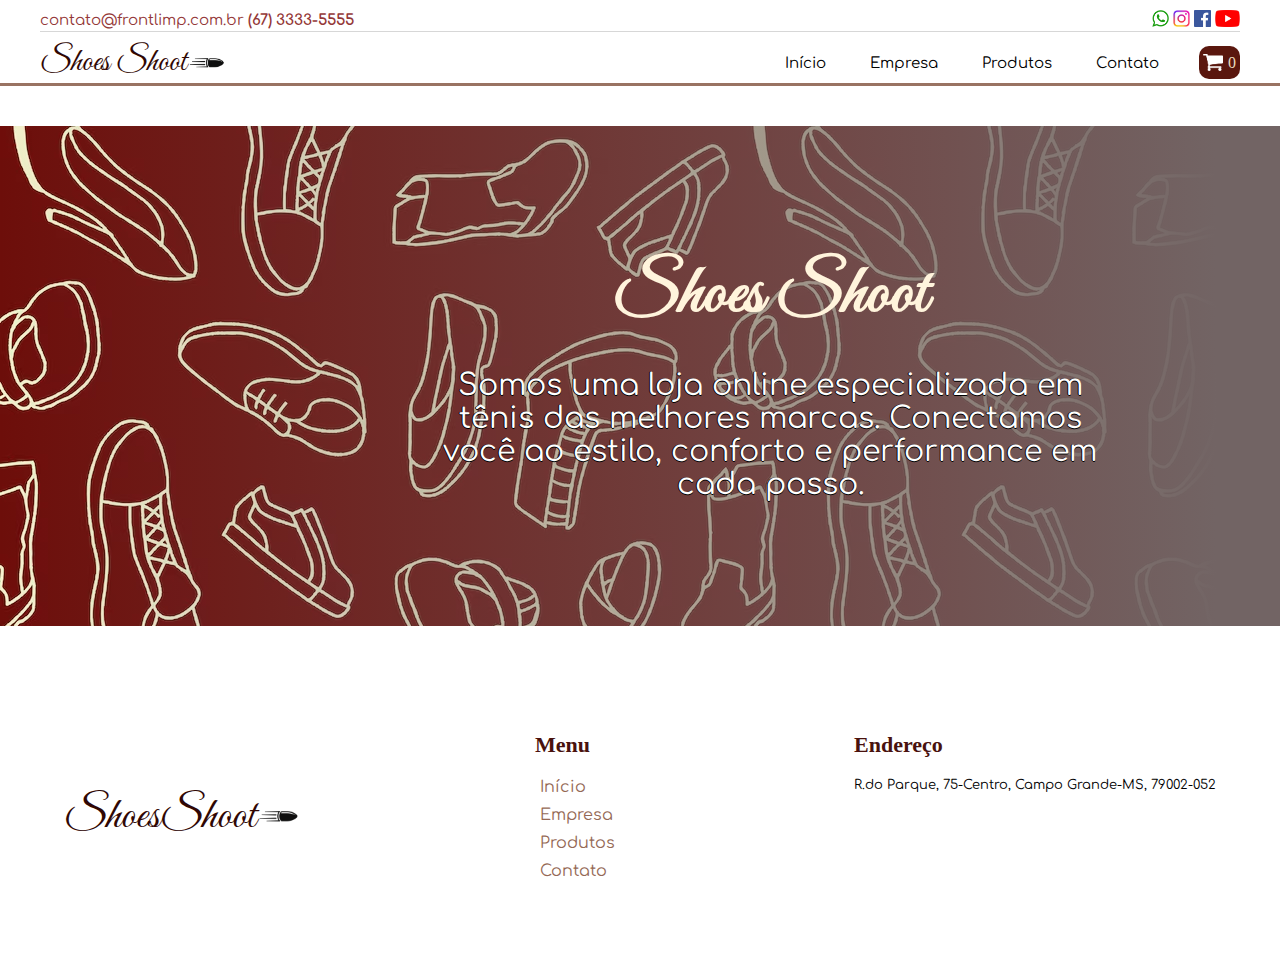
<file: index.html>
<!DOCTYPE html>
<html lang="pt-br">
<head>
    <meta charset="UTF-8">
    <meta name="viewport" content="width=device-width, initial-scale=1.0">
    <title>Document</title>
    <link rel="stylesheet" href="./CSS/style.css">
</head>
<body>
    <header>
        <div class="partecima">
            <p> contato@frontlimp.com.br  <strong>(67) 3333-5555</strong></p>

            <div class="imgpc">
                <img src="./img/pngimg.com - whatsapp_PNG21.png" alt="">
                <img src="./img/instagramimage.png" alt="">
                <img src="./img/Facebook_logo_(square).png" alt="">
                <img src="./img/Youtube_logo.png" alt="">
            </div>
        </div>


        <div class="partebaixo">
           
            <div class="esquerda"> 
                <div class="logo">
                    <p>Shoes Shoot</p>
                    <img src="./img/logoTiro.png">

                </div>
            </div>

            <div class="direita">
                <div class="linktop">
                    <a href="#">Início</a>
                    <a href="#">Empresa</a>
                    <a href="./produtos.html">Produtos</a>
                    <a href="#">Contato</a>
                </div>
                

                <div class="cart">
                    <img src="./img/carte.png" alt="">
                    <p>0</p>
                </div>
            </div>
        </div>
    </header>

    <main>
        <div class="containertenis">
            <div class="texto">
                <h2>Shoes Shoot</h2>

                <p> Somos uma loja online especializada em tênis das melhores marcas. 
                Conectamos você ao estilo, conforto e performance em cada passo.</p>
            </div>
        </div>

        <div class="meiobaixo">
            <div class="logo2">
                <p>ShoesShoot</p>
                <img src="./img/logoTiro.png">
            </div>

            <div class="menu">
                <h3>Menu</h3>
                <a href="#">Início</a>
                <a href="#">Empresa</a>
                <a href="./produtos.html">Produtos</a>
                <a href="#">Contato</a>
            </div>

            <div class="endereco">
                <h3>Endereço</h3>
                <p>R.do Parque, 75-Centro, Campo Grande-MS, 79002-052</p>
            </div>
        </div>
    </main>

    <footer>

            <p>© ShoesShoot. Todos os direitos reservados.</p>
  
        
    </footer>
</body>
</html>
</file>
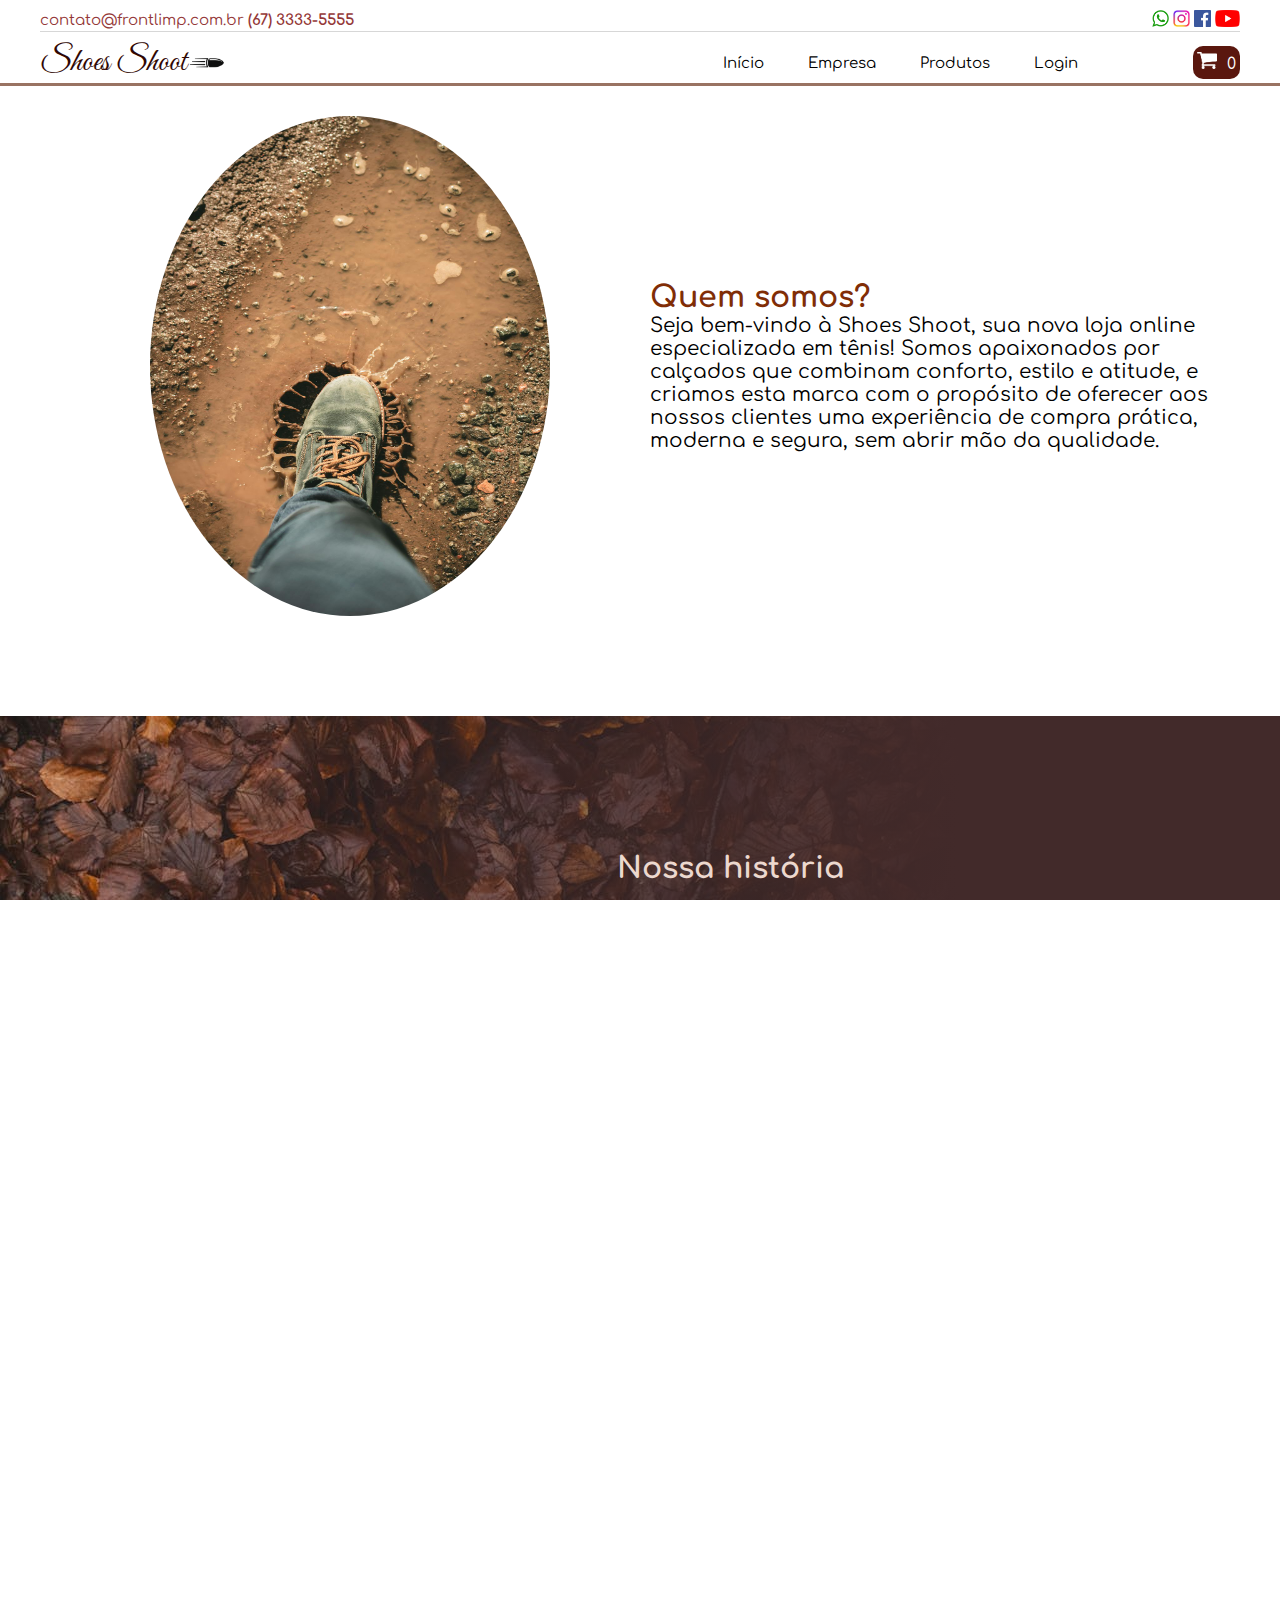
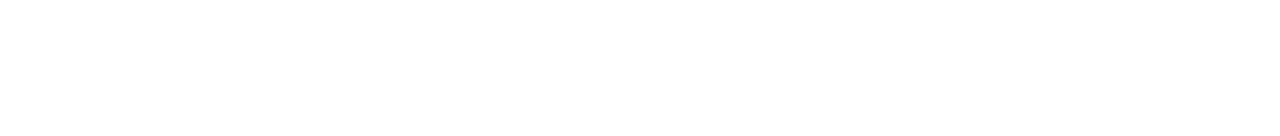
<file: empresa.html>
<!DOCTYPE html>
<html lang="pt-br">
<head>
    <meta charset="UTF-8">
    <meta name="viewport" content="width=], initial-scale=1.0">
    <title>empresa</title>
    <link rel="stylesheet" href="./CSS/empresa.css">
</head>
<body>
    <header>
        <div class="partecima">
            <p> contato@frontlimp.com.br <strong>(67) 3333-5555</strong></p>

            <div class="imgpc">
                <img src="./img/pngimg.com - whatsapp_PNG21.png" alt="">
                <img src="./img/instagramimage.png" alt="">
                <img src="./img/Facebook_logo_(square).png" alt="">
                <img src="./img/Youtube_logo.png" alt="">
            </div>
        </div>


        <div class="partebaixo">

            <div class="esquerda">
                <div class="logo">
                    <p>Shoes Shoot</p>
                    <img src="./img/logoTiro.png">

                </div>
            </div>

            <div class="direita">
                <div class="linktop">
                    <a href="./index.html">Início</a>
                    <a href="#">Empresa</a>
                    <a href="./produtos.html">Produtos</a>
                    <a href="./login.html">Login</a>
                </div>


                <div class="cart">
                    <a href="" class="btn-cart">
                     
                            <img src="./img/carte.png" alt="">
                            <span class="span-crt" id="qtd-crt">0</span>
                    
                    </a>

                </div>
            </div>
        </div>
    </header>

    <main>
        <div class="objetivo">
            <div class="esquerda-obj">
                <img src="./img/pexels-athena-1914815.jpg" alt="">
            </div>

            <div class="direita-obj">
                <h2>Quem somos?</h2>
                <p>Seja bem-vindo à Shoes Shoot, sua nova loja online especializada em tênis! Somos apaixonados por calçados que combinam conforto, estilo e atitude, e criamos esta marca com o propósito de oferecer aos nossos clientes uma experiência de compra prática, moderna e segura, sem abrir mão da qualidade.</p>
            </div>
        </div>
        <div class="historia">
                <div class="txth">
                    <h3>Nossa história</h3><br>
                    <p>A Shoes Shoot nasceu da paixão de dois amigos por sneakers e inovação. Em 2021, frustrados com a dificuldade de encontrar tênis estilosos e acessíveis online, decidiram criar a própria loja virtual. Começaram com um pequeno estoque no quarto e muita dedicação. Com o boca a boca e as redes sociais, a marca ganhou destaque pela curadoria única e atendimento ágil. Hoje, a Shoes Shoot é referência para quem busca estilo e conforto em cada passo.</p>
                </div>
        </div>

        <div class="funcionamos">
           
            <div class="esq-func">
                <h4>Como funcionamos?</h4>
                <p>Na Shoes Shoot, o atendimento é uma das nossas prioridades. Oferecemos suporte ágil e personalizado por WhatsApp, e-mail e chat direto no site, com uma equipe treinada para tirar dúvidas, ajudar na escolha do produto ideal e acompanhar o pedido do início à entrega. Nosso horário de atendimento é de segunda a sábado, das 9h às 20h, e respondemos o mais rápido possível para garantir sua satisfação. Além disso, contamos com política de troca simples e transparente, porque sua confiança vale mais que qualquer venda.</p>
            </div>
            
            <div class="dir-func">
                <img src="./img/pexels-alteredsnaps-29333174.jpg" alt="">
            </div>
        </div>
    </main>

    <footer>

        <p>© ShoesShoot. Todos os direitos reservados.</p>

    
    </footer>
</body>
</html>
</file>
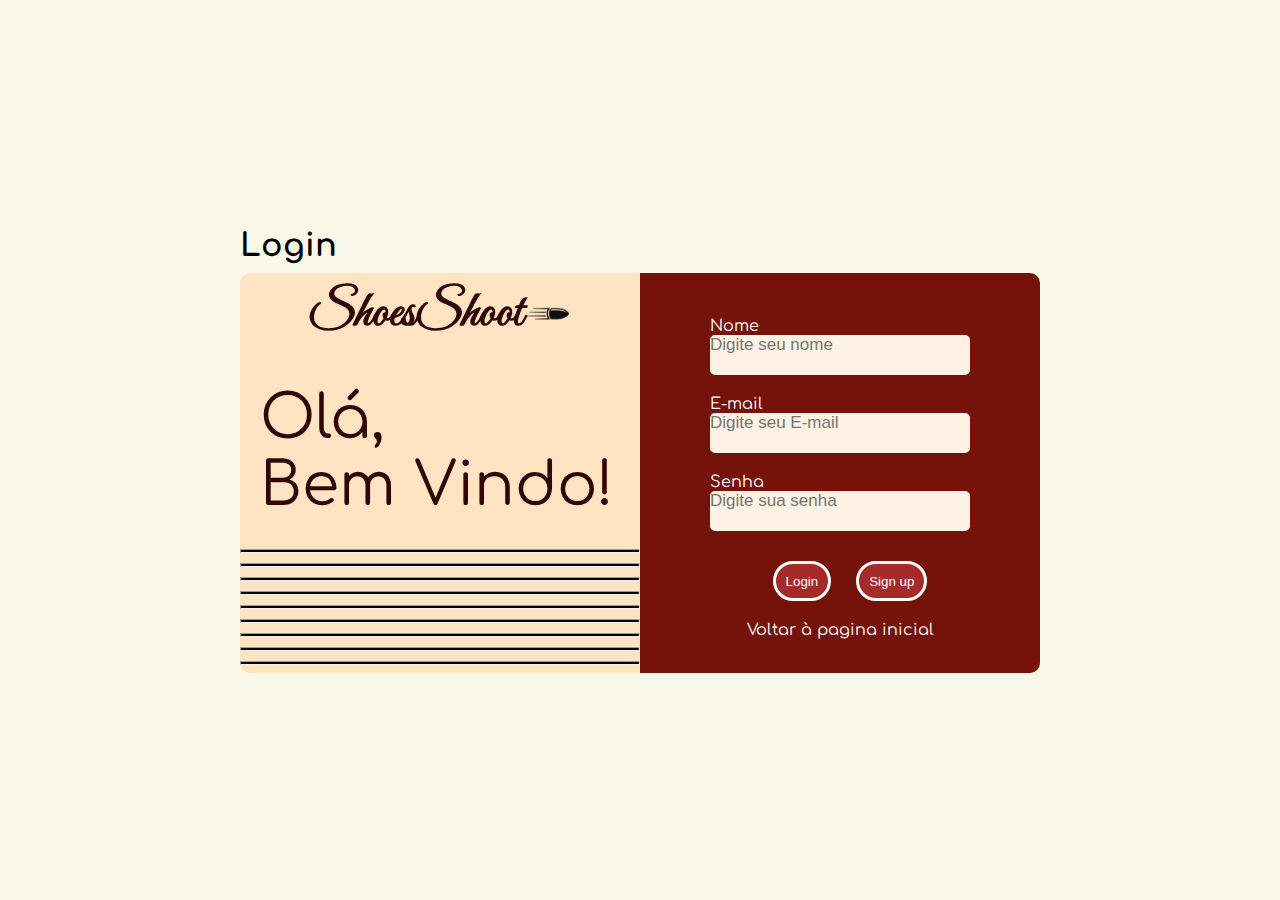
<file: login.html>
<!DOCTYPE html>
<html lang="pt-br">
<head>
    <meta charset="UTF-8">
    <meta name="viewport" content="width=device-width, initial-scale=1.0">
    <title>Login</title>
    <link rel="stylesheet" href="./CSS/login.css">
</head>
<body>
    <div class="caixote" id="pot">
        <h1>Login</h1>
        <div class="tudo" >
            <div class="esquerda">
                <div class="logo2">
                    <h2>ShoesShoot</h2>
                    <img src="./img/logoTiro.png" alt="">
                </div>
                
                <p>Olá,<br>Bem Vindo!</p>
                <hr><hr><hr><hr><hr><hr><hr><hr><hr>
            </div>
            <div class="direita">
                <div class="nome">
                    <p>Nome</p>
                    <input type="text" placeholder="Digite seu nome">
                </div>

                <div class="email">
                    <p>E-mail</p>
                    <input type="email" placeholder="Digite seu E-mail">
                </div>

                <div class="senha">
                    <p>Senha</p>
                    <input type="password" placeholder="Digite sua senha">
                </div>
                <div class="botoes">
                    <button>Login</button>
                    <button>Sign up</button>
                </div>
                <div class="voltar">
                    <a href="./index.html">Voltar à pagina inicial</a>
                </div>
                
                

            </div>
            
        </div>
        
    </div>

    
</body>
</html>
</file>
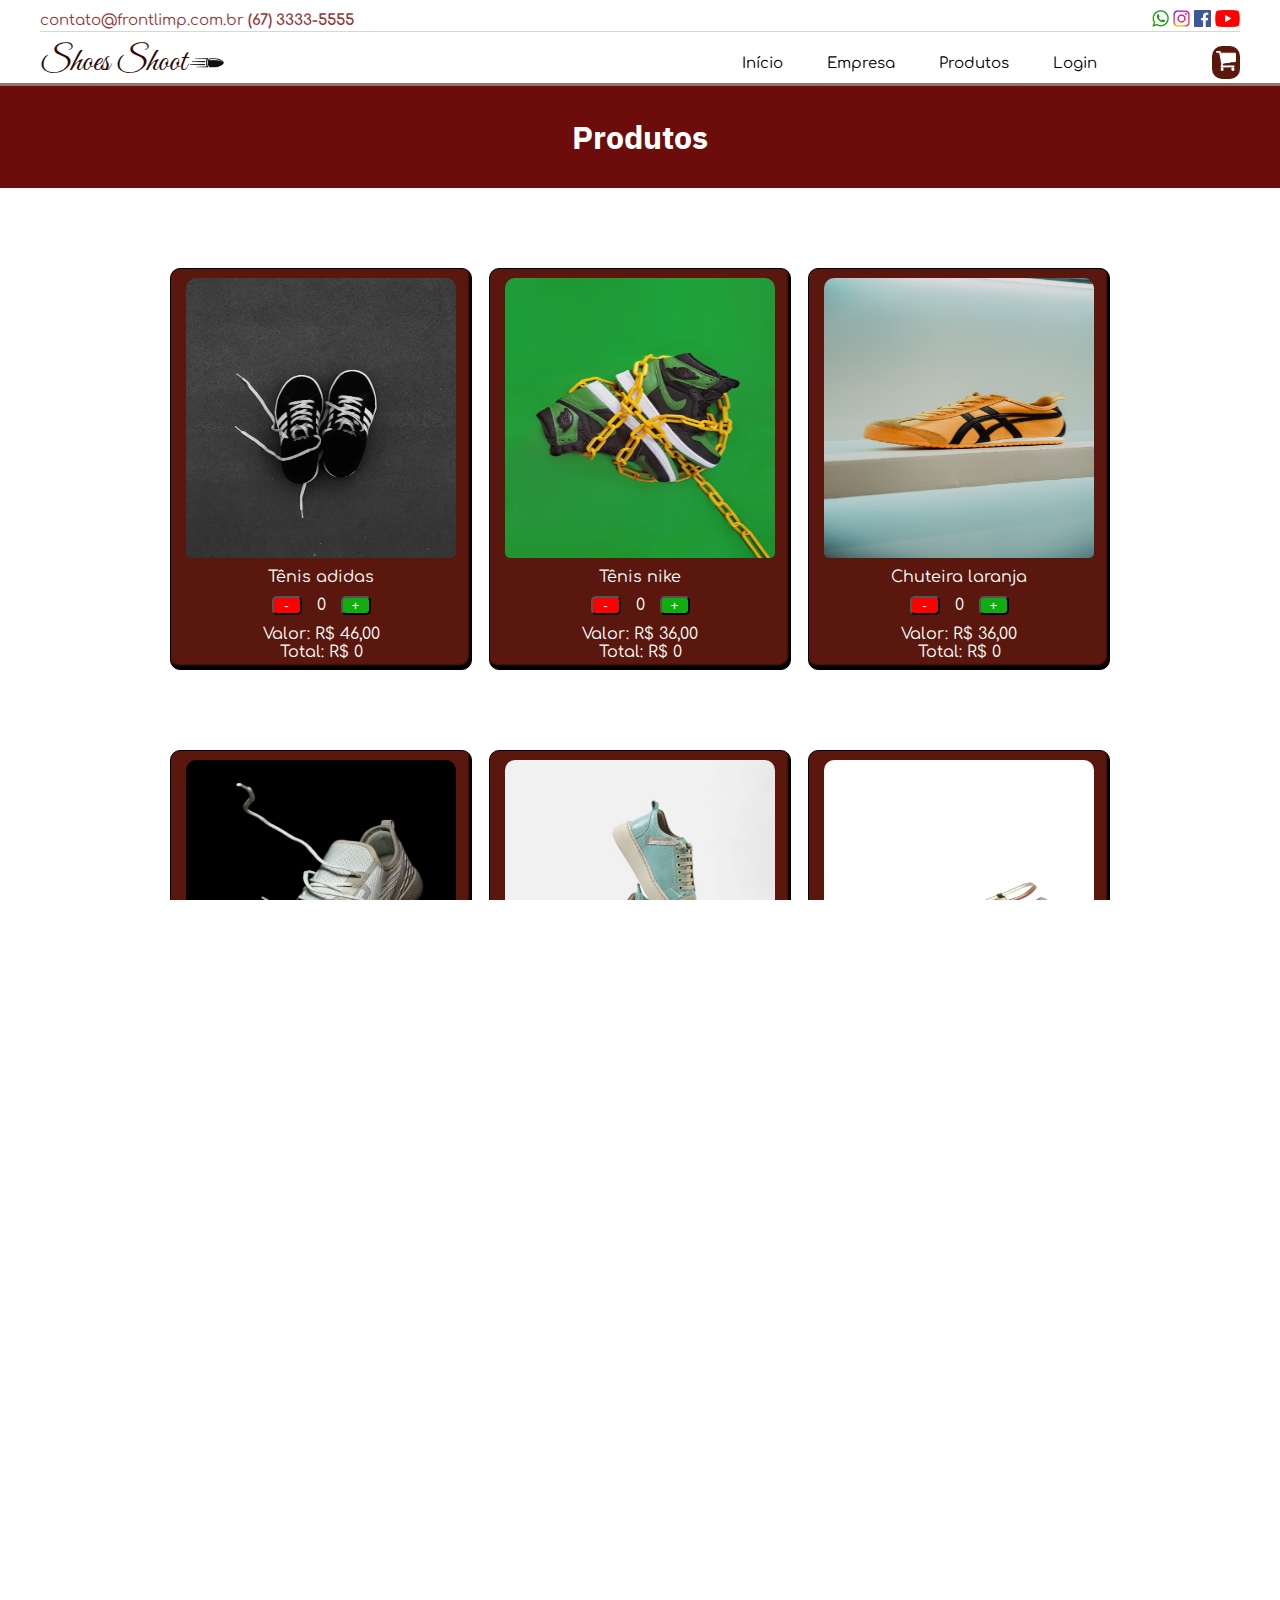
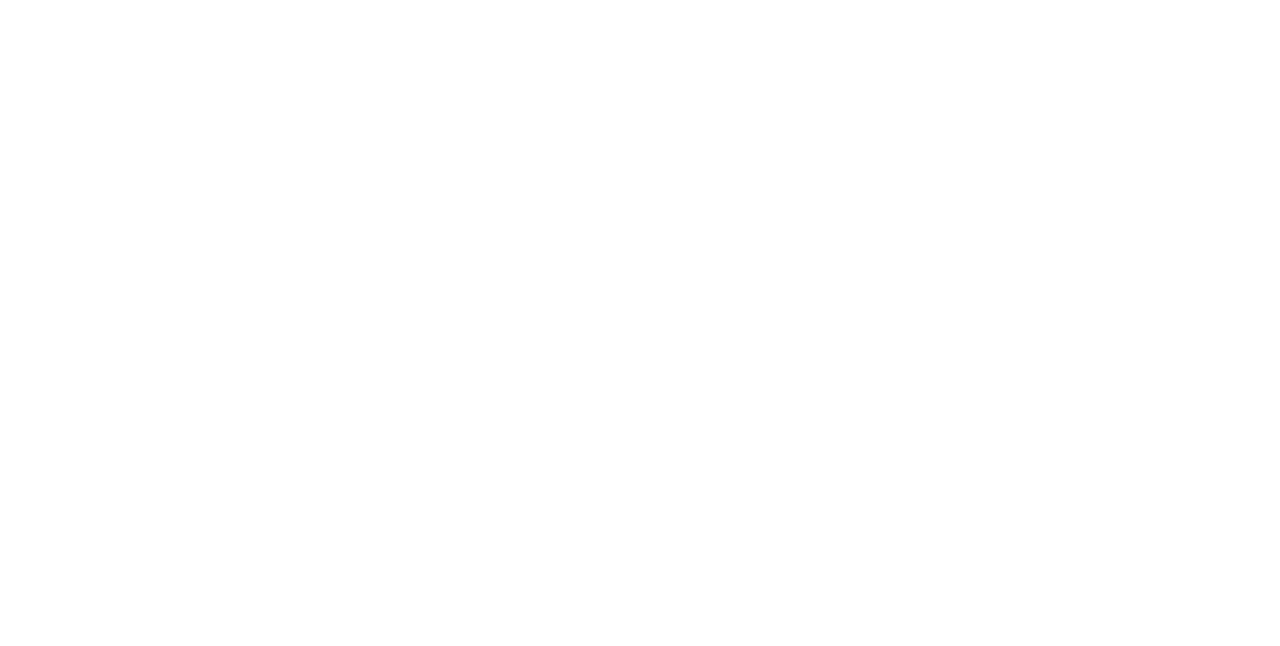
<file: produtos.html>
<!DOCTYPE html>
<html lang="pt-br">

<head>
    <meta charset="UTF-8">
    <meta name="viewport" content="width=device-width, initial-scale=1.0">
    <title>Document</title>
    <link rel="stylesheet" href="./CSS/produtos.css">
    <script defer src="./JS/script.js"></script>
</head>

<body>
    <header>
        <div class="partecima">
            <p> contato@frontlimp.com.br <strong>(67) 3333-5555</strong></p>

            <div class="imgpc">
                <img src="./img/pngimg.com - whatsapp_PNG21.png" alt="">
                <img src="./img/instagramimage.png" alt="">
                <img src="./img/Facebook_logo_(square).png" alt="">
                <img src="./img/Youtube_logo.png" alt="">
            </div>
        </div>


        <div class="partebaixo">

            <div class="esquerda">
                <div class="logo">
                    <p>Shoes Shoot</p>
                    <img src="./img/logoTiro.png">

                </div>
            </div>

            <div class="direita">
                <div class="linktop">
                    <a href="./index.html">Início</a>
                    <a href="./empresa.html">Empresa</a>
                    <a href="./produtos.html">Produtos</a>
                    <a href="./login.html">Login</a>
                </div>


                <div class="carrinho">
                    <a href="" class="btn-cart">
                            <span class="span-crt" id="add_carrinho" data-count="0">
                                <img src="./img/carte.png" alt="">
                            </span>
                    
                    </a>

                </div>
            </div>
        </div>
    </header>

    <main>
        <div class="caixaprodutos">
            <h1>Produtos</h1>
        </div>



        <div class="containerProdutos1">
            <!--PRIMEIRO CAIXOTE-->
            <div class="caixa1">

                <div class="caixa2">
                    <img src="./img/pexels-aditya-aiyar-615049-1407354.jpg" alt="">


                </div>



                <div class="dados-produto" id="pdt1">
                    <p>Tênis adidas</p>
                    <div class="und-produto">
                        <button class="btn-reduzir" onclick="alterar(1,'reduzir')">-</button>
                        <span id="qtd-pdt1">0</span>
                        <button class="btn-adicionar" onclick="alterar(1, 'aumentar')">+</button>
                    </div>
                    <p>Valor: R$ <span id="valor-1">46,00</span></p>
                    <p>Total: R$ <span id="subtotal-1">0</span></p>
                </div>
            </div>

                <!--SEGUNDO CAIXOTE-->

            <div class="caixa1">

                <div class="caixa2">
                    <img src="./img/pexels-desertedinurban-4462781.jpg" alt="">


                </div>



                <div class="dados-produto" id="pdt2">
                    <p>Tênis nike</p>
                    <div class="und-produto">
                        <button class="btn-reduzir" onclick="alterar(2,'reduzir')">-</button>
                        <span id="qtd-pdt2">0</span>
                        <button class="btn-adicionar" onclick="alterar(2, 'aumentar')">+</button>
                    </div>
                    <p>Valor: R$ <span id="valor-2">36,00</span></p>
                    <p>Total: R$ <span id="subtotal-2">0</span></p>
                </div>
            </div>

            <!--TERCEIRO CAIXOTE-->

            <div class="caixa1">

                <div class="caixa2">
                    <img src="./img/pexels-noblursbyshivam-20415613 (1).jpg" alt="">


                </div>



                <div class="dados-produto" id="pdt3">
                    <p>Chuteira laranja</p>
                    <div class="und-produto">
                        <button class="btn-reduzir" onclick="alterar(3,'reduzir')">-</button>
                        <span id="qtd-pdt3">0</span>
                        <button class="btn-adicionar" onclick="alterar(3, 'aumentar')">+</button>
                    </div>
                    <p>Valor: R$ <span id="valor-3">36,00</span></p>
                    <p>Total: R$ <span id="subtotal-3">0</span></p>
                </div>
            </div>
        </div>


        <div class="containerProdutos2">
            
            
            <div class="caixa1">

                <div class="caixa2">
                    <img src="./img/pexels-pranay-patel-162267549-23491456.jpg" alt="">


                </div>



                <div class="dados-produto" id="pdt4">
                    <p>Tênis branco</p>
                    <div class="und-produto">
                        <button class="btn-reduzir" onclick="alterar(4,'reduzir')">-</button>
                        <span id="qtd-pdt4">0</span>
                        <button class="btn-adicionar" onclick="alterar(4, 'aumentar')">+</button>
                    </div>
                    <p>Valor: R$ <span id="valor-4">36,00</span></p>
                    <p>Total: R$ <span id="subtotal-4">0</span></p>
                </div>
            </div>

            
            
            <div class="caixa1">

                <div class="caixa2">
                    <img src="./img/pexels-jose-martin-segura-benites-1422456152-27503504.jpg" alt="">


                </div>



                <div class="dados-produto" id="pdt5">
                    <p>Sapato azul</p>
                    <div class="und-produto">
                        <button class="btn-reduzir" onclick="alterar(5,'reduzir')">-</button>
                        <span id="qtd-pdt5">0</span>
                        <button class="btn-adicionar" onclick="alterar(5, 'aumentar')">+</button>
                    </div>
                    <p>Valor: R$ <span id="valor-5">36,00</span></p>
                    <p>Total: R$ <span id="subtotal-5">0</span></p>
                </div>
            </div>

            
            
            <div class="caixa1">

                <div class="caixa2">
                    <img src="./img/pexels-skylar-kang-6046184.jpg" alt="">


                </div>



                <div class="dados-produto" id="pdt6">
                    <p>Salto alto</p>
                    <div class="und-produto">
                        <button class="btn-reduzir" onclick="alterar(6,'reduzir')">-</button>
                        <span id="qtd-pdt6">0</span>
                        <button class="btn-adicionar" onclick="alterar(6, 'aumentar')">+</button>
                    </div>
                    <p>Valor: R$ <span id="valor-6">36,00</span></p>
                    <p>Total: R$ <span id="subtotal-6">0</span></p>
                </div>
            </div>
        </div>


        <div class="containerProdutos3">
            <div class="caixa1">

                <div class="caixa2">
                    <img src="./img/pexels-345258976-27288922.jpg" alt="">


                </div>



                <div class="dados-produto" id="pdt7">
                    <p>Sapatilha</p>
                    <div class="und-produto">
                        <button class="btn-reduzir" onclick="alterar(7,'reduzir')">-</button>
                        <span id="qtd-pdt7">0</span>
                        <button class="btn-adicionar" onclick="alterar(7, 'aumentar')">+</button>
                    </div>
                    <p>Valor: R$ <span id="valor-7">36,00</span></p>
                    <p>Total: R$ <span id="subtotal-7">0</span></p>
                </div>
            </div>

            
            
            <div class="caixa1">

                <div class="caixa2">
                    <img src="./img/pexels-craytive-1456706.jpg" alt="">


                </div>



                <div class="dados-produto" id="pdt8">
                    <p>Tênis nike azul/amarelo</p>
                    <div class="und-produto">
                        <button class="btn-reduzir" onclick="alterar(8,'reduzir')">-</button>
                        <span id="qtd-pdt8">0</span>
                        <button class="btn-adicionar" onclick="alterar(8, 'aumentar')">+</button>
                    </div>
                    <p>Valor: R$ <span id="valor-8">36,00</span></p>
                    <p>Total: R$ <span id="subtotal-8">0</span></p>
                </div>
            </div>

            
            
            <div class="caixa1">

                <div class="caixa2">
                    <img src="./img/pexels-desertedinurban-4462782.jpg" alt="">


                </div>



                <div class="dados-produto" id="pdt9">
                    <p>Tênis preto</p>
                    <div class="und-produto">
                        <button class="btn-reduzir" onclick="alterar(9,'reduzir')">-</button>
                        <span id="qtd-pdt9">0</span>
                        <button class="btn-adicionar" onclick="alterar(9, 'aumentar')">+</button>
                    </div>
                    <p>Valor: R$ <span id="valor-9">36,00</span></p>
                    <p>Total: R$ <span id="subtotal-9">0</span></p>
                </div>
            </div>
        </div>


        <div class="containerProdutos4">
            
            
            <div class="caixa1">

                <div class="caixa2">
                    <img src="./img/pexels-doddyk-saputra-2148253367-30128844.jpg" alt="">


                </div>



                <div class="dados-produto" id="pdt10">
                    <p>Tênis All Star</p>
                    <div class="und-produto">
                        <button class="btn-reduzir" onclick="alterar(10,'reduzir')">-</button>
                        <span id="qtd-pdt10">0</span>
                        <button class="btn-adicionar" onclick="alterar(10, 'aumentar')">+</button>
                    </div>
                    <p>Valor: R$ <span id="valor-10">36,00</span></p>
                    <p>Total: R$ <span id="subtotal-10">0</span></p>
                </div>
            </div>

            
            
            <div class="caixa1">

                <div class="caixa2">
                    <img src="./img/pexels-gabby-k-7691385.jpg" alt="">


                </div>



                <div class="dados-produto" id="pdt11">
                    <p>Sandalha amarela</p>
                    <div class="und-produto">
                        <button class="btn-reduzir" onclick="alterar(11,'reduzir')">-</button>
                        <span id="qtd-pdt11">0</span>
                        <button class="btn-adicionar" onclick="alterar(11, 'aumentar')">+</button>
                    </div>
                    <p>Valor: R$ <span id="valor-11">36,00</span></p>
                    <p>Total: R$ <span id="subtotal-11">0</span></p>
                </div>
            </div>

            
            
            <div class="caixa1">

                <div class="caixa2">
                    <img src="./img/pexels-melvin-buezo-1253763-2529148.jpg" alt="">


                </div>



                <div class="dados-produto" id="pdt12">
                    <p>Tênis cinza/branco</p>
                    <div class="und-produto">
                        <button class="btn-reduzir" onclick="alterar(12,'reduzir')">-</button>
                        <span id="qtd-pdt12">0</span>
                        <button class="btn-adicionar" onclick="alterar(12, 'aumentar')">+</button>
                    </div>
                    <p>Valor: R$ <span id="valor-12">36,00</span></p>
                    <p>Total: R$ <span id="subtotal-12">0</span></p>
                </div>
            </div>
        </div>
    </main>

    <footer>
        <div class="footer">
            <p>© ShoesShoot. Todos os direitos reservados.</p>
        </div>

    
    </footer>
</body>

</html>
</file>
<file: CSS/style.css>
@import url('https://fonts.googleapis.com/css2?family=Comfortaa:wght@300..700&family=Great+Vibes&family=IBM+Plex+Sans:ital,wght@0,100..700;1,100..700&display=swap');

*{
    margin: 0;
    padding: 0;
}

html, body {
    height: 100%;
    margin: 0;
    padding: 0;
    display: flex;
    flex-direction: column;
    overflow-x: hidden;
}

main {
    flex: 1;
}

/*PARTE CIMA HEADER ############################*/
.partecima{
    display: flex;
    justify-content: space-between;
    align-items: center;
    border-bottom: solid rgba(175, 175, 175, 0.507) 0.5px;
    /*padding: 10px 40px 0px 40px;*/
    margin: 10px 40px 0px 40px;
}

.partecima img{
    height: 17px;  
}

.partecima p{
    font-family: Comfortaa;
    font-size: 15px;
    color: rgb(148,56,56);
}

/*PARTE DE BAIXO HEADER######################################*/


.partebaixo{
    display: flex;
    justify-content: space-between;
    padding: 10px 40px 0px 40px;
    align-items: center;
    border-bottom: solid 3px rgb(153, 115, 98);
}
.partebaixo img{
    height: 30px;
}

/*ESQUERDA*/
.logo{
    display: flex;
    align-items: center;
    justify-content: center;
    font-family: Great Vibes;
    font-size: 33px;
    color: rgb(48,7,4);
}

.logo img{
    height: 40px;
}
/*DIREITA*/

.direita{
display: flex;
justify-content: center;
align-items: center;
}

.linktop a{
    text-decoration: none;
    color:black ;
    padding-right: 40px;
    font-family: Comfortaa;
    font-size: 15px;
}

.linktop a:hover{
    color: brown;
}

.cart{
    height: 25px;
    display: flex;
    align-items: center;
    justify-content: center;
    background-color: rgb(90, 23, 14);
    border-radius: 10px;
    padding: 4px;
    color: rgb(234,220,190);
    
}

.cart img{
    padding-right: 5px;
    height: 17px;
}

/*CORPO DO SITE###########################################*/

main{
    padding-top:40px ;
}
.containertenis{
    height: 500px;
    width: 100%;
    background-image: linear-gradient(90deg, transparent 0%, rgb(114, 100, 100) 95%), url("../img/background.avif");
    display: flex;
    flex-flow: column;
    color: white;
    align-items: end;
    justify-content: center;

}

.containertenis p{
    max-width: 700px;
    font-size: 30px;
    font-family:Comfortaa ;
    color: white;
    text-shadow: -1px 0 black, 0 1px black;
}

.texto{
    text-align: center;
    margin-right: 160px;
}

.texto h2{
    font-family: Great Vibes;
    font-size: 70px;
    padding-bottom: 30px;
    color: rgb(255, 244, 220);
}

/*ABAIXO DO CONTAINER########*/

.meiobaixo{
    display: flex;
    margin-top: 80px;
    justify-content: space-between;
    padding: 2% 5%;
}

.logo2{
    display: flex;
    align-items: center;
    justify-content: center;
    font-family: Great Vibes;
    font-size: 45px;
    color: rgb(48,7,4);
}
.logo2 img{
    height: 45px;
}

.menu{
    height: 170px;
    display: flex;
    flex-flow: column;
}

.menu h3{
    color: rgb(73, 18, 14);
    font-size: 22px;
    padding-bottom: 15px ;
}   

.menu a{
    text-decoration: none;
    font-family: Comfortaa;
    color: rgb(149,105,85);
    padding: 5px;
}

.menu a:hover{
    color:rgb(102, 52, 46) ;
}

.endereco{
    display: flex;
    flex-flow: column;
    height: 70px;
}

.endereco h3{
    font-size: 22px;
    color: rgb(73, 18, 14);
    padding-bottom: 20px ;
}

.endereco p{
    font-size: 13px;
    font-family: Comfortaa;
}

/*FOOTER########################*/

footer{
    border: solid black;
    display: flex;
    align-items: center;
    justify-content: center;
    background-color: rgb(72,10,4);
    color: white;
    height: 80px;
    font-family: IBM Plex Sans;
}
</file>
<file: CSS/empresa.css>
@import url('https://fonts.googleapis.com/css2?family=Comfortaa:wght@300..700&family=Great+Vibes&family=IBM+Plex+Sans:ital,wght@0,100..700;1,100..700&display=swap');

    *{
        margin: 0;
        padding: 0;
    }

    html, body {
        height: 100%;
        margin: 0;
        padding: 0;
        display: flex;
        flex-direction: column;
        overflow-x: hidden;
    }

    main {
        flex: 1;
        padding-bottom: 30px;
        
    }

    /*PARTE CIMA HEADER ############################*/
    .partecima{
        display: flex;
        justify-content: space-between;
        align-items: center;
        border-bottom: solid rgba(175, 175, 175, 0.507) 0.5px;
        /*padding: 10px 40px 0px 40px;*/
        margin: 10px 40px 0px 40px;
    }

    .partecima img{
        height: 17px;  
    }

    .partecima p{
        font-family: Comfortaa;
        font-size: 15px;
        color: rgb(148,56,56);
    }

    /*PARTE DE BAIXO HEADER######################################*/


    .partebaixo{
        display: flex;
        justify-content: space-between;
        padding: 10px 40px 0px 40px;
        align-items: center;
        border-bottom: solid 3px rgb(153, 115, 98);
    }
    .partebaixo img{
        height: 30px;
    }

/*ESQUERDA*/
    .logo{
        display: flex;
        align-items: center;
        justify-content: center;
        font-family: Great Vibes;
        font-size: 33px;
        color: rgb(48,7,4);
    }

    .logo img{
        height: 40px;
    }

    .direita{
        display: flex;
        justify-content: center;
        align-items: center;
    }
    
    .linktop{
        width: 470px;
    }

    .linktop a{
        text-decoration: none;
        padding-right: 40px;
        color:black ;
        font-family: Comfortaa;
        font-size: 15px;
    }
    
    .linktop a:hover{
        color: brown;
    }
    
    .cart{
        height: 25px;
        display: flex;
        align-items: center;
        justify-content: center;
        background-color: rgb(90, 23, 14);
        border-radius: 10px;
        padding: 4px;
        color: rgb(234,220,190);
    }


    .btn-cart{
        text-decoration: none;
        color: white;
        font-family: Comfortaa;
    }
    
   .cart img{
        padding-right: 5px;
        height: 17px;
    }


    /*SEPARA#####################################################################################*/

    .objetivo{
        display: flex;
        height: 500px;
        align-items: center;
        justify-content: center;
        padding: 30px 40px 100px 150px;
    }

    .esquerda-obj{
        height: 500px;
        padding-right: 50px;
    }
    .esquerda-obj img{
        height: 100%;
        width: 400px;
        border-radius: 100%;
    }

    .direita-obj{
        height: 500px;
        max-width: 700px;
        display: flex;
        flex-flow: column;
        justify-content: center;
        font-size: 20px;
        font-family: comfortaa;
        padding-left: 50px;
    }

    .direita-obj h2{
        color: rgb(128, 45, 6);
    }

    hr{
        height: 3px;
        background-color: rgb(153, 115, 98);
    }

    .historia{
        background-image: linear-gradient(90deg, transparent 0%, rgb(66, 42, 42) 75%), url("../img/pexels-njeromin-19711451.jpg");
        height: 400px;
        display: flex;
        align-items: end;
        flex-flow: column;
        padding-top: 30px;
        font-family: Comfortaa;
        justify-content: center;
    }

    .txth{
        text-align: center;
        padding-right: 100px;
    }


    .historia h3{
        font-size: 30px;
        color: rgb(236, 216, 206);
    }
    .historia p{
        color: white;
        text-align: center;
        font-size: 20px;
        max-width: 900px;
        text-align: center;
    }



    .funcionamos{
        display: flex;
        height: 500px;
        align-items: center;
        justify-content: center;
    }

    .dir-func{
        height: 300px;
        padding-right: 10px;
    }

    .dir-func img{
        height: 100%;
        width: 400px;
        border-radius: 50%;
    }

    .esq-func{
        height: 500px;
        max-width: 600px;
        display: flex;
        flex-flow: column;
        justify-content: center;
        font-size: 20px;
        font-family: comfortaa;
        padding-right: 50px;
    }


    .esq-func h4{
        font-size: 30px;
        color: rgb(128, 45, 6);
    }


    footer{
        display: flex;
        align-items: center;
        justify-content: center;
        background-color: rgb(82, 54, 41);
        color: white;
        height: 60px;
        font-family: IBM Plex Sans;
        padding: 20px;
    }
</file>
<file: CSS/login.css>
@import url('https://fonts.googleapis.com/css2?family=Comfortaa:wght@300..700&family=Great+Vibes&family=IBM+Plex+Sans:ital,wght@0,100..700;1,100..700&display=swap');

*{
    padding: 0;
    margin: 0;
}

html, body{
    padding: 0;
    margin: 0;
    height: 100%;
    width: 100%;
    display: flex;
    align-items: center;
    justify-content: center;
}


body{
    background-color: rgb(248, 248, 232);
}







.caixote{
    font-family: Comfortaa;
    color: rgb(0, 0, 0);

}

.caixote h1{
    padding-bottom: 10px;
}

.tudo{
    display: flex;
    height: 400px;
    width: 800px;
    color: white;
}


.direita{
    width: 50%;
    display: flex;
    flex-flow: column;
    align-items: center;
    justify-content: center;
    border-top-right-radius: 10px;
    border-bottom-right-radius: 10px;
    background-color: rgb(117, 19, 10)
}

.direita a:hover{
    color: rgb(255, 206, 160);
}

.direita input{
    padding-bottom: 20px;
    width: 260px;
    font-size: 17px;
    justify-content: center;
    border-radius: 5px;
    border: none;
    background-color: rgb(253, 242, 228);
}

#pot {
    position: absolute;
    animation: linear normal;
    animation-name: run;
    animation-duration: 0.5s;
  }
  @keyframes run {
    0% {
      left: 0;
    }
    50% { 
      left: calc(34.4% - 100px); 
     }
    0% {
      left: 0;     
    }
  }

.nome{
    padding: 10px;
}
.email{
    padding: 10px;
}
.senha{
    padding: 10px;
}

.botoes{
    padding-top: 20px;
}
.botoes button{
    background-color: brown;
    border-radius: 100px ;
    color: white;
    padding: 10px;
    margin-left: 20px ;
    border: solid white;
    transition: 0.5s;
    height: 40px;
}


.voltar{
    padding-top: 20px;
}
.voltar a{
    color: white;
    text-decoration: none;
    
}

.botoes button:hover{
    border: solid rgb(141, 141, 141);
    height: 37px;
}

.esquerda{
    width: 50%;
    background-color: bisque;
    border-top-left-radius: 10px;
    border-bottom-left-radius: 10px;
}

.logo2{
    display: flex;
    align-items: center;
    justify-content: center;
    font-family: Great Vibes;
    font-size: 33px;
    color: rgb(48,7,4);
    padding-top: 10px;
}

.logo2 img{
    height: 50px;
}

.esquerda p{
    padding-top: 40px;
    padding-left: 20px;
    padding-bottom: 30px;
    font-size: 60px;
    color: rgb(48,7,4);
}

.esquerda hr{
    margin-bottom: 10px;
    height: 2px;
    background-color: black;
}
</file>
<file: CSS/produtos.css>
@import url('https://fonts.googleapis.com/css2?family=Comfortaa:wght@300..700&family=Great+Vibes&family=IBM+Plex+Sans:ital,wght@0,100..700;1,100..700&display=swap');

    *{
        margin: 0;
        padding: 0;
    }

    html, body {
        height: 100%;
        margin: 0;
        padding: 0;
        display: flex;
        flex-direction: column;
        overflow-x: hidden;
    }

    main {
        flex: 1;
        padding-bottom: 30px;
        
    }

    /*PARTE CIMA HEADER ############################*/
    .partecima{
        display: flex;
        justify-content: space-between;
        align-items: center;
        border-bottom: solid rgba(175, 175, 175, 0.507) 0.5px;
        /*padding: 10px 40px 0px 40px;*/
        margin: 10px 40px 0px 40px;
    }

    .partecima img{
        height: 17px;  
    }

    .partecima p{
        font-family: Comfortaa;
        font-size: 15px;
        color: rgb(148,56,56);
    }

    /*PARTE DE BAIXO HEADER######################################*/


    .partebaixo{
        display: flex;
        justify-content: space-between;
        padding: 10px 40px 0px 40px;
        align-items: center;
        border-bottom: solid 3px rgb(153, 115, 98);
    }
    .partebaixo img{
        height: 30px;
    }

/*ESQUERDA*/
    .logo{
        display: flex;
        align-items: center;
        justify-content: center;
        font-family: Great Vibes;
        font-size: 33px;
        color: rgb(48,7,4);
    }

    .logo img{
        height: 40px;
    }

    .direita{
        display: flex;
        justify-content: center;
        align-items: center;
    }
    
    .linktop{
        width: 470px;
    }

    .linktop a{
        text-decoration: none;
        padding-right: 40px;
        color:black ;
        font-family: Comfortaa;
        font-size: 15px;
    }
    
    .linktop a:hover{
        color: brown;
    }
    
    .carrinho{
        height: 25px;
        display: flex;
        align-items: center;
        justify-content: center;
        background-color: rgb(90, 23, 14);
        border-radius: 10px;
        padding: 4px;
        color: rgb(234,220,190);
        transition: 0.5s;
    }
     
    .carrinho img{
        width: 20px;
        text-align: center;
        height: 20px;
    }
     
    .carrinho:hover{
        background-color: rgb(138, 82, 57);
    }
     
    #add_carrinho::before{
        content: attr(data-count);
        background-color: rgb(90, 23, 14);
        width: 20px;
        height: 20px;
        border-radius: 100%;
        display: flex;
        align-items: center;
        justify-content: center;
        color: rgb(255, 255, 255);
        font-weight: 700;
        position: absolute;
        right: 1.5%;
    }
     
    #add_carrinho[data-count='0']::before{
        display: none;
    }

    /*MAIN #################################*/

    .caixaprodutos{
        display: flex;
        align-items: center;
        justify-content: center;
        color: white;
        padding: 30px;
        font-family: IBM Plex Sans;
        background-color: rgb(108,13,12);
    }


    /*CAIXOTES#######################*/

    .caixa1{
        font-family: Comfortaa;
        background-color: rgb(90, 23, 14);
        color: white;
        display: flex;
        flex-flow: column;
        justify-content: center;
        align-items: center;
        height: 400px;
        width: 300px;
        border-radius: 10px;
        box-shadow: inset -2px -4px 2px #000000;
        border: solid rgb(0, 0, 0) 1px;
    }
    .caixa1 img{
        width: 255px;
        height: 302px;
        border-radius: 5px;
    }

    .caixa2{
        
        width: 90%;
        height: 70%;
    }

    .caixa2 img{
        height: 100%;
        width: 100%;
        border-top-left-radius: 10px;
        border-top-right-radius: 10px;
    }

    .dados-produto{
        padding-top: 10px;

    }


    .containerProdutos1{
        margin-left: 90px;
        margin-right: 90px;
        display: flex;
        justify-content: space-between;
        padding: 80px 80px 0px 80px;
        
    }
    
    .containerProdutos2{
        margin-left: 90px;
        margin-right: 90px;
        display: flex;
        justify-content: space-between;
        
        padding: 80px 80px 0px 80px;
        
    }

    .containerProdutos3{
        margin-left: 90px;
        margin-right: 90px;
        display: flex;
        justify-content: space-between;
        
        padding: 80px 80px 0px 80px;
        
    }

    .containerProdutos4{
        margin-left: 90px;
        margin-right: 90px;
        display: flex;
        justify-content: space-between;
        
        padding: 80px 80px 30px 80px;
        
    }


    #tenis1 img{
        height: 100%;
        width: 100%;
        border-top-left-radius: 10px;
        border-top-right-radius: 10px;
    }

    .dados-produto{
        display: flex;
        flex-flow: column;
        justify-content: center;
        align-items: center;
    }

    .btn-reduzir{
        width: 30px;
        background-color: red;
        color: white;
        border-radius: 5px;
        margin: 10px;
    }

    .btn-reduzir:hover{
        background-color: rgb(255, 107, 107);
    }

    .btn-adicionar{
        width: 30px;
        background-color: rgb(16, 173, 16);
        color: white;
        border-radius: 5px;
        margin: 10px;
    }

    .footer{

        display: flex;
        align-items: center;
        justify-content: center;
        background:linear-gradient(180deg, rgb(255, 222, 206) 0px, rgb(72,10,4)40%);
        color: white;
        height: 70px;
        font-family: IBM Plex Sans;
    }
</file>
